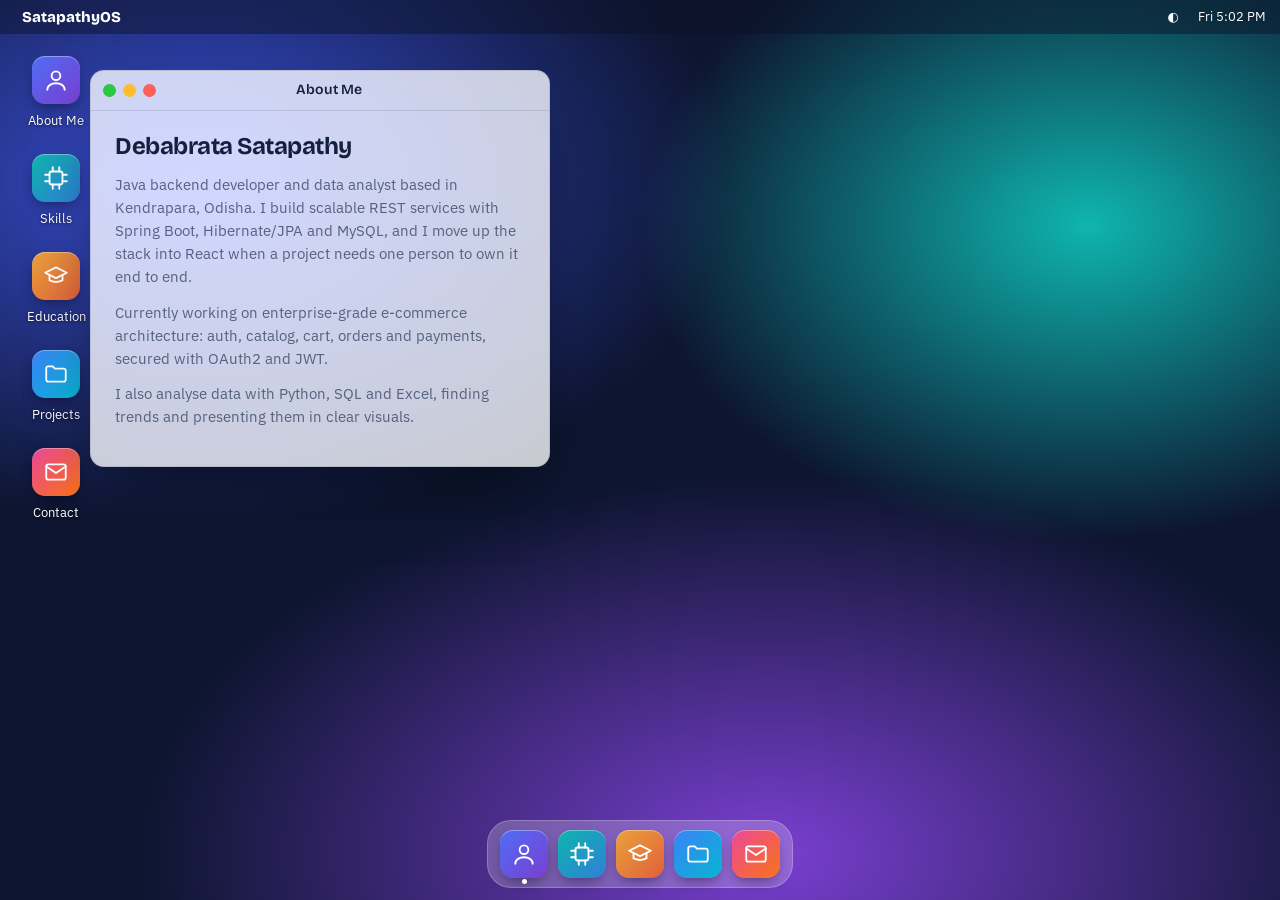
<file: index.html>
<!DOCTYPE html>
<html lang="en">
<head>
<meta charset="UTF-8">
<meta name="viewport" content="width=device-width, initial-scale=1, viewport-fit=cover">
<title>SatapathyOS</title>
<link rel="preconnect" href="https://fonts.googleapis.com">
<link rel="preconnect" href="https://fonts.gstatic.com" crossorigin>
<link href="https://fonts.googleapis.com/css2?family=Bricolage+Grotesque:wght@600;800&family=IBM+Plex+Sans:wght@400;500&display=swap" rel="stylesheet">
<style>
:root{
  --glass:rgba(255,255,255,.78); --glass-strong:rgba(255,255,255,.92); --ink:#14213d; --muted:#56627e; --line:rgba(20,33,61,.12);
  --accent:#3b6cf6; --chip:rgba(20,33,61,.06);
  --bar:rgba(12,18,38,.45); --dock:rgba(255,255,255,.22);
}
@media (prefers-color-scheme:dark){
  :root:not([data-theme="light"]){--glass:rgba(22,30,56,.78);--glass-strong:rgba(22,30,56,.94);--ink:#e8ecf6;--muted:#9aa6c2;--line:rgba(255,255,255,.12);--accent:#86a3ff;--chip:rgba(255,255,255,.08);--dock:rgba(10,15,32,.45)}
}
:root[data-theme="dark"]{--glass:rgba(22,30,56,.78);--glass-strong:rgba(22,30,56,.94);--ink:#e8ecf6;--muted:#9aa6c2;--line:rgba(255,255,255,.12);--accent:#86a3ff;--chip:rgba(255,255,255,.08);--dock:rgba(10,15,32,.45)}
*{box-sizing:border-box;margin:0;padding:0}
html,body{height:100%;overflow:hidden}
body{font:400 14.5px/1.6 "IBM Plex Sans",system-ui,sans-serif;color:#fff;-webkit-font-smoothing:antialiased;
  background:radial-gradient(60% 55% at 15% 20%,#3a4fd8 0,transparent 70%),radial-gradient(50% 50% at 85% 25%,#0fb5ae 0,transparent 70%),radial-gradient(70% 60% at 60% 95%,#7a3fd1 0,transparent 70%),#0d1530;}
button{font:inherit;color:inherit;background:none;border:0;cursor:pointer}
:focus-visible{outline:2px solid #fff;outline-offset:2px;border-radius:8px}

/* top bar */
#top{position:fixed;inset:0 0 auto;height:calc(34px + env(safe-area-inset-top,0px));padding:env(safe-area-inset-top,0px) 14px 0;display:flex;align-items:center;justify-content:space-between;background:var(--bar);backdrop-filter:blur(18px);z-index:9000;font-size:13px}
#top .l{display:flex;align-items:center;gap:14px}
#launch{font-family:"Bricolage Grotesque",sans-serif;font-weight:800;font-size:15px;padding:2px 8px;border-radius:6px}
#launch:hover{background:rgba(255,255,255,.15)}
#top .r{display:flex;align-items:center;gap:12px}
#theme{width:26px;height:26px;border-radius:50%;display:grid;place-items:center}
#theme:hover{background:rgba(255,255,255,.15)}

/* desktop icons */
#desk{position:absolute;top:calc(48px + env(safe-area-inset-top,0px));left:14px;bottom:110px;display:flex;flex-direction:column;flex-wrap:wrap;gap:8px;align-content:flex-start}
.dicon{width:84px;display:flex;flex-direction:column;align-items:center;gap:6px;padding:8px 4px;border-radius:12px;text-align:center;font-size:12.5px;text-shadow:0 1px 3px rgba(0,0,0,.6)}
.dicon:hover{background:rgba(255,255,255,.14)}
.tile{width:48px;height:48px;border-radius:13px;display:grid;place-items:center;box-shadow:0 6px 14px -4px rgba(0,0,0,.45),inset 0 1px 0 rgba(255,255,255,.35)}
.tile svg{width:26px;height:26px;fill:none;stroke:#fff;stroke-width:1.7;stroke-linecap:round;stroke-linejoin:round}

/* windows */
.win{position:absolute;display:none;flex-direction:column;background:var(--glass);color:var(--ink);backdrop-filter:blur(26px) saturate(1.4);border:1px solid var(--line);border-radius:14px;box-shadow:0 30px 60px -20px rgba(0,0,0,.55);max-width:calc(100vw - 16px);max-height:calc(100dvh - 150px);overflow:hidden}
.win.open{display:flex}
.win.max{left:8px!important;top:calc(42px + env(safe-area-inset-top,0px))!important;width:calc(100vw - 16px)!important;height:calc(100dvh - 130px - env(safe-area-inset-top,0px))!important;max-height:none}
.bar{display:flex;align-items:center;gap:10px;height:40px;padding:0 12px;cursor:grab;user-select:none;touch-action:none;border-bottom:1px solid var(--line)}
.bar:active{cursor:grabbing}
.lights{display:flex;gap:7px}
.lights button{width:13px;height:13px;border-radius:50%;padding:0}
.lights .c{background:#ff5f57}.lights .m{background:#febc2e}.lights .x{background:#28c840}
.bar b{font-family:"Bricolage Grotesque",sans-serif;font-size:14px;font-weight:600;flex:1;text-align:center;padding-right:46px}
.body{padding:22px 24px 26px;overflow:auto;flex:1}
.body h2{font-family:"Bricolage Grotesque",sans-serif;font-size:24px;line-height:1.15;letter-spacing:-.02em;margin-bottom:12px}
.body p{color:var(--muted);margin-bottom:12px;max-width:62ch}
.body h3{font-family:"Bricolage Grotesque",sans-serif;font-size:15px;margin:16px 0 8px}
.chips{display:flex;flex-wrap:wrap;gap:6px;list-style:none}
.chips li{background:var(--chip);border:1px solid var(--line);border-radius:999px;padding:3px 11px;font-size:13px}
.tl{list-style:none;border-left:2px solid var(--line);margin-left:6px}
.tl li{position:relative;padding:0 0 20px 22px}
.tl li::before{content:"";position:absolute;left:-7px;top:6px;width:12px;height:12px;border-radius:50%;background:var(--accent)}
.tl b{display:block;font-weight:500;font-size:15.5px}.tl span{color:var(--muted);font-size:13.5px}
.grid{display:grid;grid-template-columns:repeat(auto-fill,minmax(150px,1fr));gap:12px}
.proj{background:var(--chip);border:1px solid var(--line);border-radius:12px;padding:14px}
.proj b{display:block;font-weight:500}.proj span{color:var(--muted);font-size:13px}
.proj.d{border-left:3px solid #e9a23b}.proj.a{border-left:3px solid var(--accent)}
.links a{display:block;padding:13px 15px;margin-bottom:10px;background:var(--chip);border:1px solid var(--line);border-radius:12px;color:inherit;text-decoration:none;overflow-wrap:anywhere}
.links a:hover{border-color:var(--accent)}
.links small{display:block;color:var(--muted);font-size:12.5px}

/* dock */
#dock{position:fixed;left:50%;transform:translateX(-50%);bottom:calc(12px + env(safe-area-inset-bottom,0px));display:flex;gap:10px;padding:9px 12px;background:var(--dock);backdrop-filter:blur(22px);border:1px solid rgba(255,255,255,.22);border-radius:24px;z-index:9000}
#dock button{position:relative;padding:0;transition:transform .15s}
#dock button:hover{transform:translateY(-5px) scale(1.08)}
#dock button.on::after{content:"";position:absolute;left:50%;bottom:-6px;width:5px;height:5px;margin-left:-2.5px;border-radius:50%;background:#fff}

/* launcher */
#menu{position:fixed;left:10px;top:calc(40px + env(safe-area-inset-top,0px));width:250px;display:none;padding:8px;background:var(--glass-strong);color:var(--ink);backdrop-filter:blur(26px);border:1px solid var(--line);border-radius:14px;z-index:9500;box-shadow:0 24px 50px -16px rgba(0,0,0,.6)}
#menu.open{display:block}
#menu button{display:flex;align-items:center;gap:12px;width:100%;padding:8px 10px;border-radius:9px;text-align:left}
#menu button:hover{background:var(--chip)}
#menu .tile{width:30px;height:30px;border-radius:9px;box-shadow:none}#menu .tile svg{width:17px;height:17px}
#menu hr{border:0;border-top:1px solid var(--line);margin:6px 4px}

@media (max-width:640px){#desk{display:none}.win{max-width:calc(100vw - 12px)}.bar b{padding-right:46px}}
@media (prefers-reduced-motion:reduce){#dock button{transition:none}}
</style>
</head>
<body>
<div id="top">
  <div class="l"><button id="launch" aria-haspopup="true" aria-expanded="false">SatapathyOS</button></div>
  <div class="r"><button id="theme" aria-label="Toggle light and dark">◐</button><span id="clock"></span></div>
</div>
<div id="menu" role="menu"></div>
<div id="desk"></div>
<div id="wins"></div>
<div id="dock"></div>

<script>
const IC={
  user:'<circle cx="12" cy="8" r="4"/><path d="M4 21c0-4 4-6 8-6s8 2 8 6"/>',
  cpu:'<rect x="6" y="6" width="12" height="12" rx="2"/><path d="M9 2v4M15 2v4M9 18v4M15 18v4M2 9h4M2 15h4M18 9h4M18 15h4"/>',
  edu:'<path d="M2 9l10-5 10 5-10 5z"/><path d="M6 11v5c3 2 9 2 12 0v-5"/>',
  folder:'<path d="M3 7a2 2 0 012-2h4l2 2h8a2 2 0 012 2v8a2 2 0 01-2 2H5a2 2 0 01-2-2z"/>',
  mail:'<rect x="3" y="5" width="18" height="14" rx="2"/><path d="M3 7l9 6 9-6"/>'
};
const chips=a=>'<ul class="chips">'+a.map(x=>'<li>'+x+'</li>').join('')+'</ul>';
const sk=(t,a)=>'<h3>'+t+'</h3>'+chips(a);
const proj=(n,s,k)=>'<div class="proj '+k+'"><b>'+n+'</b><span>'+s+'</span></div>';
const APPS=[
 {id:'about',t:'About Me',i:'user',g:'#4f6df5,#7a3fd1',w:460,x:90,y:70,c:
  '<h2>Debabrata Satapathy</h2><p>Java backend developer and data analyst based in Kendrapara, Odisha. I build scalable REST services with Spring Boot, Hibernate/JPA and MySQL, and I move up the stack into React when a project needs one person to own it end to end.</p><p>Currently working on enterprise-grade e-commerce architecture: auth, catalog, cart, orders and payments, secured with OAuth2 and JWT.</p><p>I also analyse data with Python, SQL and Excel, finding trends and presenting them in clear visuals.</p>'},
 {id:'skills',t:'Skills',i:'cpu',g:'#0fb5ae,#2f7fd8',w:480,x:150,y:100,c:
  sk('Backend',['Java','Spring Boot','Spring Security','REST APIs','Hibernate &amp; JPA','JDBC','Servlet &amp; JSP'])+sk('Database',['MySQL','SQL'])+sk('Frontend',['HTML','CSS','JavaScript','React'])+sk('Data &amp; analytics',['Python','Pandas','NumPy','Matplotlib','Seaborn','EDA','Data cleaning','Trend analysis','Statistics','Hypothesis testing'])+sk('Excel',['Pivot tables','VLOOKUP','Conditional formatting','Charts &amp; formulas'])+sk('Tools',['Git &amp; GitHub','Docker','JUnit','Jupyter','Google Colab','VS Code'])},
 {id:'edu',t:'Education',i:'edu',g:'#e9a23b,#e0603b',w:460,x:210,y:90,c:
  '<h2>Education</h2><ol class="tl"><li><b>Java Backend Development</b><span>Masai School, Bengaluru · 2022–2023</span></li><li><b>Master of Computer Application</b><span>Lovely Professional University, Phagwara · 2021–2022</span></li><li><b>Bachelor of Computer Application</b><span>Institute of Professional Studies and Research, Cuttack · 2018–2021</span></li></ol>'},
 {id:'proj',t:'Projects',i:'folder',g:'#3b82f6,#06b6d4',w:520,x:260,y:80,c:
  '<h2>Projects</h2><div class="grid">'+proj('Online Sweet Mart','Backend app','a')+proj('HRMS','HR management','a')+proj('Complaint Management System','Backend app','a')+proj('Jiomart Clone','E-commerce','a')+proj('Tmetric Clone','Time tracking','a')+proj('Heart Disease Analysis','Data analysis','d')+proj('GDP Analysis','Data analysis','d')+'</div>'},
 {id:'contact',t:'Contact',i:'mail',g:'#ec4899,#f97316',w:400,x:320,y:110,c:
  '<h2>Get in touch</h2><div class="links"><a href="mailto:satapathy20001@gmail.com"><small>Email</small>satapathy20001@gmail.com</a><a href="tel:+918249084184"><small>Phone</small>+91 82490 84184</a><a href="https://github.com/3dharmadev" target="_blank" rel="noopener"><small>GitHub</small>github.com/3dharmadev</a></div>'}
];
const $=s=>document.querySelector(s);
const tile=a=>'<span class="tile" style="background:linear-gradient(135deg,'+a.g.split(',')[0]+','+a.g.split(',')[1]+')"><svg viewBox="0 0 24 24">'+IC[a.i]+'</svg></span>';
let z=10;
APPS.forEach(a=>{
  $('#desk').insertAdjacentHTML('beforeend','<button class="dicon" data-a="'+a.id+'">'+tile(a)+'<span>'+a.t+'</span></button>');
  $('#dock').insertAdjacentHTML('beforeend','<button data-a="'+a.id+'" title="'+a.t+'" aria-label="'+a.t+'">'+tile(a)+'</button>');
  $('#menu').insertAdjacentHTML('beforeend','<button role="menuitem" data-a="'+a.id+'">'+tile(a)+a.t+'</button>');
  $('#wins').insertAdjacentHTML('beforeend','<section class="win" id="w-'+a.id+'" style="left:'+a.x+'px;top:'+a.y+'px;width:'+a.w+'px" aria-label="'+a.t+'"><div class="bar"><div class="lights"><button class="x" data-do="close" aria-label="Close"></button><button class="m" data-do="min" aria-label="Minimize"></button><button class="c" data-do="max" aria-label="Maximize"></button></div><b>'+a.t+'</b></div><div class="body">'+a.c+'</div></section>');
});
$('#menu').insertAdjacentHTML('beforeend','<hr><button id="shut" role="menuitem"><span style="width:30px;text-align:center">⏻</span>Restart</button>');

function focusWin(w){w.style.zIndex=++z;document.querySelectorAll('.win').forEach(x=>x.dataset.top=x===w?1:0)}
function sync(){APPS.forEach(a=>{const w=$('#w-'+a.id);$('#dock [data-a="'+a.id+'"]').classList.toggle('on',w.classList.contains('open'))})}
function openApp(id){
  const w=$('#w-'+id);
  if(w.classList.contains('open')&&w.dataset.top==='1'&&!w.dataset.fromMenu){w.classList.remove('open')}
  else{w.classList.add('open');focusWin(w)}
  sync();
}
document.addEventListener('click',e=>{
  const b=e.target.closest('[data-a]');
  if(b){openApp(b.dataset.a);$('#menu').classList.remove('open');$('#launch').setAttribute('aria-expanded','false');return}
  const d=e.target.closest('[data-do]');
  if(d){const w=d.closest('.win');
    if(d.dataset.do==='max')w.classList.toggle('max');else{w.classList.remove('open');if(d.dataset.do==='close')w.classList.remove('max')}
    sync();return}
  if(e.target.closest('#shut')){APPS.forEach(a=>$('#w-'+a.id).classList.remove('open','max'));sync();$('#menu').classList.remove('open');return}
  if(!e.target.closest('#menu')&&!e.target.closest('#launch'))$('#menu').classList.remove('open');
});
$('#launch').onclick=()=>{const m=$('#menu');m.classList.toggle('open');$('#launch').setAttribute('aria-expanded',m.classList.contains('open'))};
document.addEventListener('keydown',e=>{if(e.key==='Escape')$('#menu').classList.remove('open')});

/* dragging */
document.querySelectorAll('.win').forEach(w=>{
  w.addEventListener('pointerdown',()=>focusWin(w));
  const bar=w.querySelector('.bar');let sx,sy,ox,oy,drag=false;
  bar.addEventListener('pointerdown',e=>{
    if(e.target.closest('button')||w.classList.contains('max'))return;
    drag=true;sx=e.clientX;sy=e.clientY;ox=w.offsetLeft;oy=w.offsetTop;bar.setPointerCapture(e.pointerId)});
  bar.addEventListener('pointermove',e=>{
    if(!drag)return;
    const nx=Math.min(Math.max(ox+e.clientX-sx,-w.offsetWidth+80),innerWidth-80);
    const ny=Math.min(Math.max(oy+e.clientY-sy,36),innerHeight-90);
    w.style.left=nx+'px';w.style.top=ny+'px'});
  bar.addEventListener('pointerup',()=>drag=false);
  bar.addEventListener('dblclick',e=>{if(!e.target.closest('button'))w.classList.toggle('max')});
});

/* clock + theme */
function tick(){$('#clock').textContent=new Date().toLocaleString([], {weekday:'short',hour:'numeric',minute:'2-digit'})}
tick();setInterval(tick,30000);
$('#theme').onclick=()=>{
  const r=document.documentElement,dark=r.dataset.theme?r.dataset.theme==='dark':matchMedia('(prefers-color-scheme:dark)').matches;
  r.dataset.theme=dark?'light':'dark'};

/* start with About open */
if(innerWidth<=640){const a=$('#w-about');a.style.left='6px';a.style.top='48px';a.style.width='calc(100vw - 12px)'}
openApp('about');
</script>
</body>
</html>
</file>
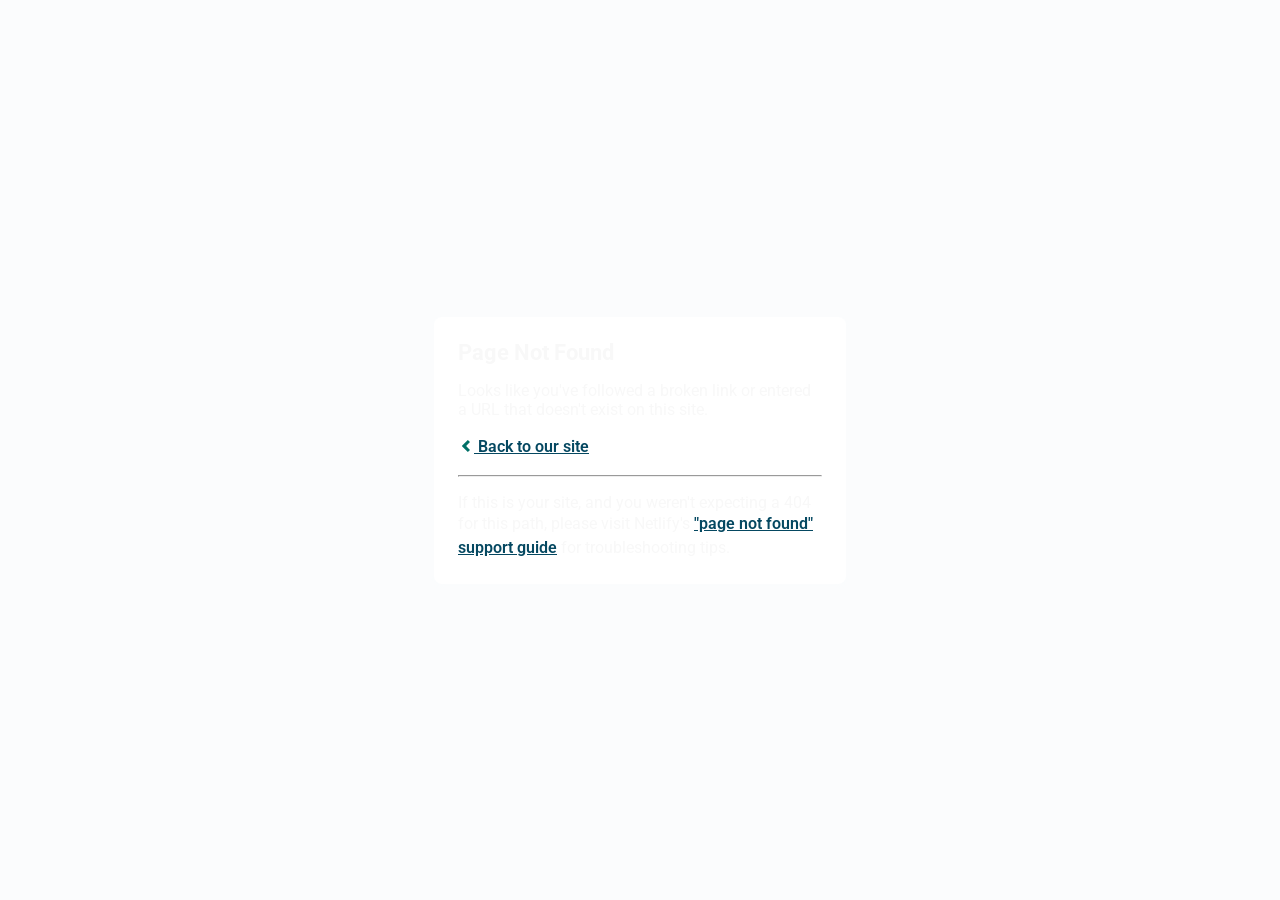
<file: css/owl.video.play.html>
<!DOCTYPE html>
<html>
  <head>
    <meta charset="utf-8">
    <meta name="viewport" content="width=device-width, initial-scale=1.0, maximum-scale=1.0, user-scalable=no">

    <title>Page Not Found</title>
    <link href='https://fonts.googleapis.com/css?family=Roboto:400,700&subset=latin,latin-ext' rel='stylesheet' type='text/css'>
    <style>
    body {
      font-family: -apple-system, BlinkMacSystemFont, "Segoe UI", Roboto, Helvetica, Arial, sans-serif, "Apple Color Emoji", "Segoe UI Emoji", "Segoe UI Symbol";
      background: rgb(251, 252, 253);
      color: white;
      overflow: hidden;
      margin: 0;
      padding: 0;
    }

    h1 {
      margin: 0;
      font-size: 22px;
      line-height: 24px;
    }

    .main {
      position: relative;
      display: flex;
      flex-direction: column;
      align-items: center;
      justify-content: center;
      height: 100vh;
      width: 100vw;
    }

    .card {
      position: relative;
      display: flex;
      flex-direction: column;
      width: 75%;
      max-width: 364px;
      padding: 24px;
      background: white;
      color: rgb(248, 248, 248);
      border-radius: 8px;
      box-shadow: 0 2px 4px 0 rgba(249, 253, 255, 0.16);
    }

    a {
      margin: 0;
      font-weight: 600;
      line-height: 24px;
      color: #054861;
    }

    a svg {
      position: relative;
      top: 2px;
    }

    a:hover,
    a:focus {
      text-decoration: none;
    }

    a:hover svg path{
      fill: #007067;
    }

    p:last-of-type {
      margin-bottom: 0;
    }

    </style>
  </head>
  <body>
    <div class="main">
      <div class="card">
        <div class="header">
          <h1>Page Not Found</h1>
        </div>
        <div class="body">
          <p>Looks like you've followed a broken link or entered a URL that doesn't exist on this site.</p>
          <p>
            <a id="back-link" href="/">
              <svg xmlns="http://www.w3.org/2000/svg" width="16" height="16" viewBox="0 0 16 16">
                <path fill="#007067" d="M11.9998836,4.09370803 L8.55809517,7.43294953 C8.23531459,7.74611298 8.23531459,8.25388736 8.55809517,8.56693769 L12,11.9062921 L9.84187871,14 L4.24208544,8.56693751 C3.91930485,8.25388719 3.91930485,7.74611281 4.24208544,7.43294936 L9.84199531,2 L11.9998836,4.09370803 Z"/>
              </svg>
              Back to our site
             </a>
          </p>
          <hr><p>If this is your site, and you weren't expecting a 404 for this path, please visit Netlify's <a href="https://answers.netlify.com/t/support-guide-i-ve-deployed-my-site-but-i-still-see-page-not-found/125?utm_source=404page&utm_campaign=community_tracking">"page not found" support guide</a> for troubleshooting tips.
          </p>
        </div>
      </div>
    </div>
    <script>
      (function() {
        if (document.referrer && document.location.host && document.referrer.match(new RegExp("^https?://" + document.location.host))) {
          document.getElementById("back-link").setAttribute("href", document.referrer);
        }
      })();
    </script>
  </body>
</html>
</file>
